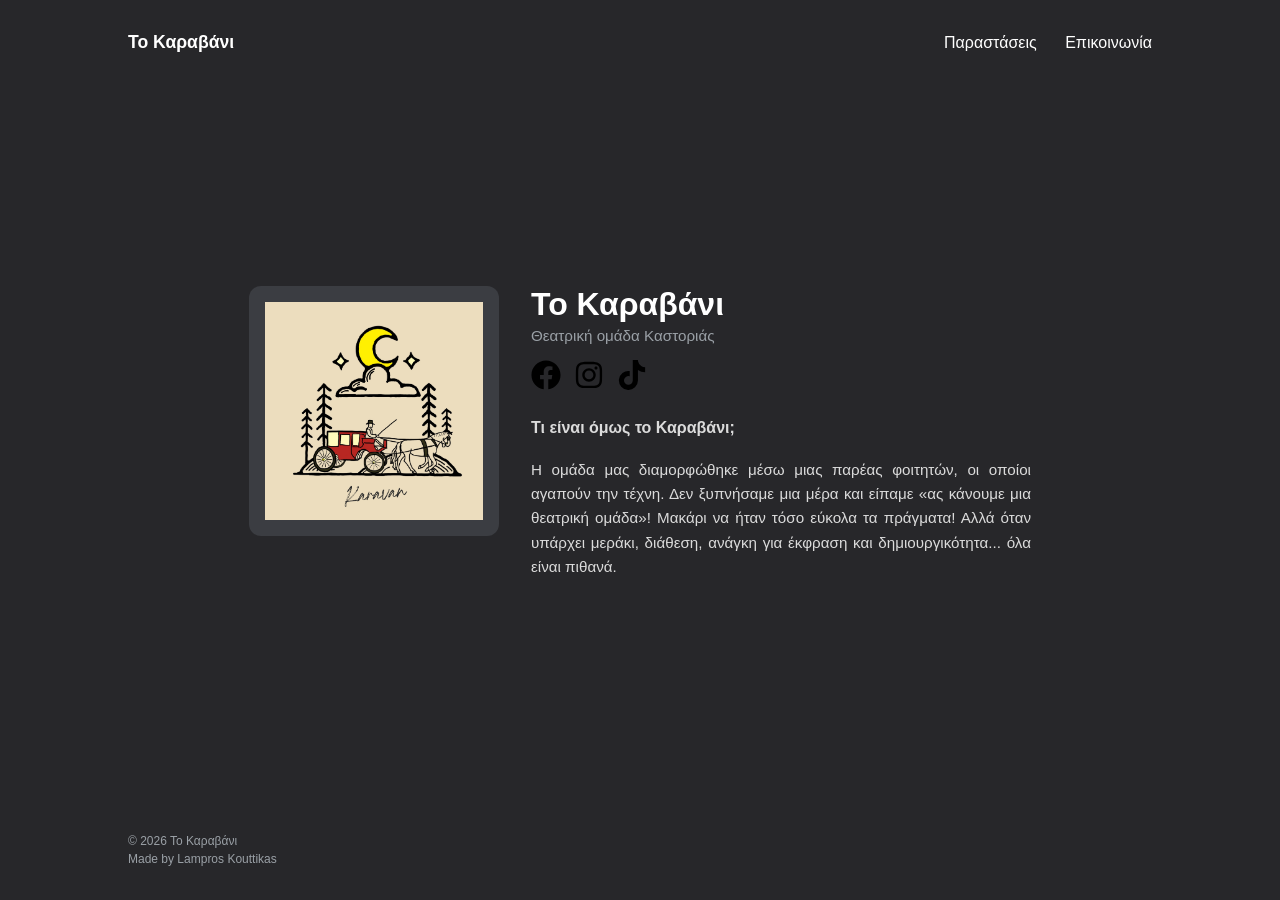
<file: index.html>
<!-- HTML -->
<!doctype html>
<html lang="el">
    <head>
        <title>Αρχική</title>
        <meta charset="utf-8" />
        <meta name="viewport" content="width=device-width, initial-scale=1.0" />
        <meta name="robots" content="noindex">
        <link rel="stylesheet" href="style.css" />
        <link rel="icon" type="image/x-icon" href="assets/favicon.ico" />
    </head>
    <body>
        <header>
            <nav>
                <a href="index.html" class="logo-text" target="_self"
                    >Το Καραβάνι</a
                >
            </nav>
            <nav>
                <a href="performances.html" target="_self">Παραστάσεις</a>
                <a href="contact.html" target="_self">Επικοινωνία</a>
            </nav>
        </header>
        <main>
            <div class="container">
                <div class="logo">
                    <img
                        src="assets/karavani/karavani.png"
                        alt="Το Καραβάνι Logo"
                    />
                </div>
                <div class="container-text">
                    <h1>Το Καραβάνι</h1>
                    <div class="subtitle">Θεατρική ομάδα Καστοριάς</div>
                    <div class="social-icons">
                        <!--Facebook-->
                        <a
                            href="https://www.facebook.com/people/karavanikastoria/61577341261066/"
                            target="_blank"
                            rel="noopener noreferrer"
                        >
                            <img
                                border="0"
                                alt="Facebook | karavanikastoria"
                                src="assets/social_logo/facebook.svg"
                                width="30"
                                height="30"
                            />
                        </a>
                        <!--Instagram-->
                        <a
                            href="https://www.instagram.com/karavani.kastoria/"
                            target="_blank"
                            rel="noopener noreferrer"
                        >
                            <img
                                border="0"
                                alt="Instagram | karavani.kastoria"
                                src="assets/social_logo/instagram.svg"
                                width="30"
                                height="30"
                            />
                        </a>
                        <!--TikTok-->
                        <a
                            href="https://www.tiktok.com/@karavani.kastoria"
                            target="_blank"
                            rel="noopener noreferrer"
                        >
                            <img
                                border="0"
                                alt="TikTok | karavani.kastoria"
                                src="assets/social_logo/tiktok.svg"
                                width="30"
                                height="30"
                            />
                        </a>
                        <!--Youtube-->
                        <a
                            href="https://www.youtube.com/@tokaravanii"
                            target="_blank"
                            rel="noopener noreferrer"
                        >
                        </a>
                    </div>
                    <h4>Τι είναι όμως το Καραβάνι;</h4>
                    <p>
                        Η ομάδα μας διαμορφώθηκε μέσω μιας παρέας φοιτητών, οι
                        οποίοι αγαπούν την τέχνη. Δεν ξυπνήσαμε μια μέρα και
                        είπαμε «ας κάνουμε μια θεατρική ομάδα»! Μακάρι να ήταν
                        τόσο εύκολα τα πράγματα! Αλλά όταν υπάρχει μεράκι,
                        διάθεση, ανάγκη για έκφραση και δημιουργικότητα... όλα
                        είναι πιθανά.
                    </p>
                </div>
            </div>
        </main>
        <!--Footer-->
        <footer>
            <div class="copyright">
                &copy; 2026 Το Καραβάνι<br />Made by Lampros Kouttikas
            </div>
        </footer>
    </body>
</html>
</file>
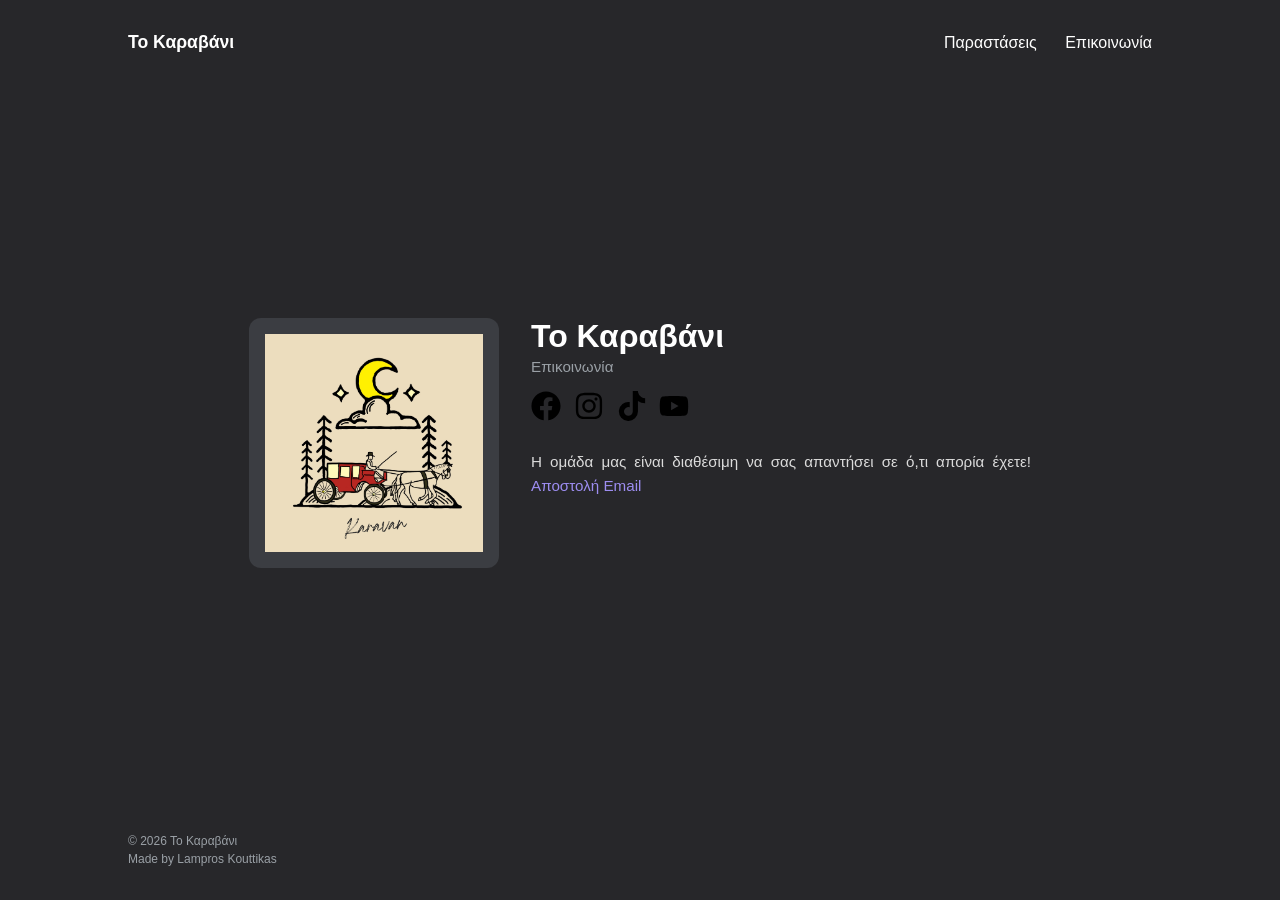
<file: contact.html>
<!-- HTML -->
<!doctype html>
<html lang="el">
    <head>
        <title>Επικοινωνία</title>
        <meta charset="utf-8" />
        <meta name="viewport" content="width=device-width, initial-scale=1.0" />
        <meta name="robots" content="noindex">
        <link rel="stylesheet" href="style.css" />
        <link rel="icon" type="image/x-icon" href="assets/favicon.ico" />
    </head>
    <body>
        <header>
            <nav>
                <a href="index.html" class="logo-text" target="_self"
                    >Το Καραβάνι</a
                >
            </nav>
            <nav>
                <a href="performances.html" target="_self">Παραστάσεις</a>
                <a href="contact.html" target="_self">Επικοινωνία</a>
            </nav>
        </header>
        <main>
            <div class="container">
                <div class="logo">
                    <img
                        src="assets/karavani/karavani.png"
                        alt="Το Καραβάνι Logo"
                    />
                </div>
                <div class="container-text">
                    <h1>Το Καραβάνι</h1>
                    <div class="subtitle">Επικοινωνία</div>
                    <div class="social-icons">
                        <!--Facebook-->
                        <a
                            href="https://www.facebook.com/people/karavanikastoria/61577341261066/"
                            target="_blank"
                            rel="noopener noreferrer"
                        >
                            <img
                                border="0"
                                alt="Facebook | karavanikastoria"
                                src="assets/social_logo/facebook.svg"
                                width="30"
                                height="30"
                            />
                        </a>
                        <!--Instagram-->
                        <a
                            href="https://www.instagram.com/karavani.kastoria/"
                            target="_blank"
                            rel="noopener noreferrer"
                        >
                            <img
                                border="0"
                                alt="Instagram | karavani.kastoria"
                                src="assets/social_logo/instagram.svg"
                                width="30"
                                height="30"
                            />
                        </a>
                        <!--TikTok-->
                        <a
                            href="https://www.tiktok.com/@karavani.kastoria"
                            target="_blank"
                            rel="noopener noreferrer"
                        >
                            <img
                                border="0"
                                alt="TikTok | karavani.kastoria"
                                src="assets/social_logo/tiktok.svg"
                                width="30"
                                height="30"
                            />
                        </a>
                        <!--Youtube-->
                        <a
                            href="https://www.youtube.com/@tokaravanii"
                            target="_blank"
                            rel="noopener noreferrer"
                        >
                            <img
                                border="0"
                                alt="YouTube | tokaravanii"
                                src="assets/social_logo/youtube.svg"
                                width="30"
                                height="30"
                            />
                        </a>
                    </div>
                    <p>
                        Η ομάδα μας είναι διαθέσιμη να σας απαντήσει σε ό,τι
                        απορία έχετε!
                        <a href="mailto:tokaravani76@gmail.com" target="_top">
                            Αποστολή Email</a
                        >
                    </p>
                </div>
            </div>
        </main>
        <!--Footer-->
        <footer>
            <div class="copyright">
                &copy; 2026 Το Καραβάνι<br />Made by Lampros Kouttikas
            </div>
        </footer>
    </body>
</html>
</file>
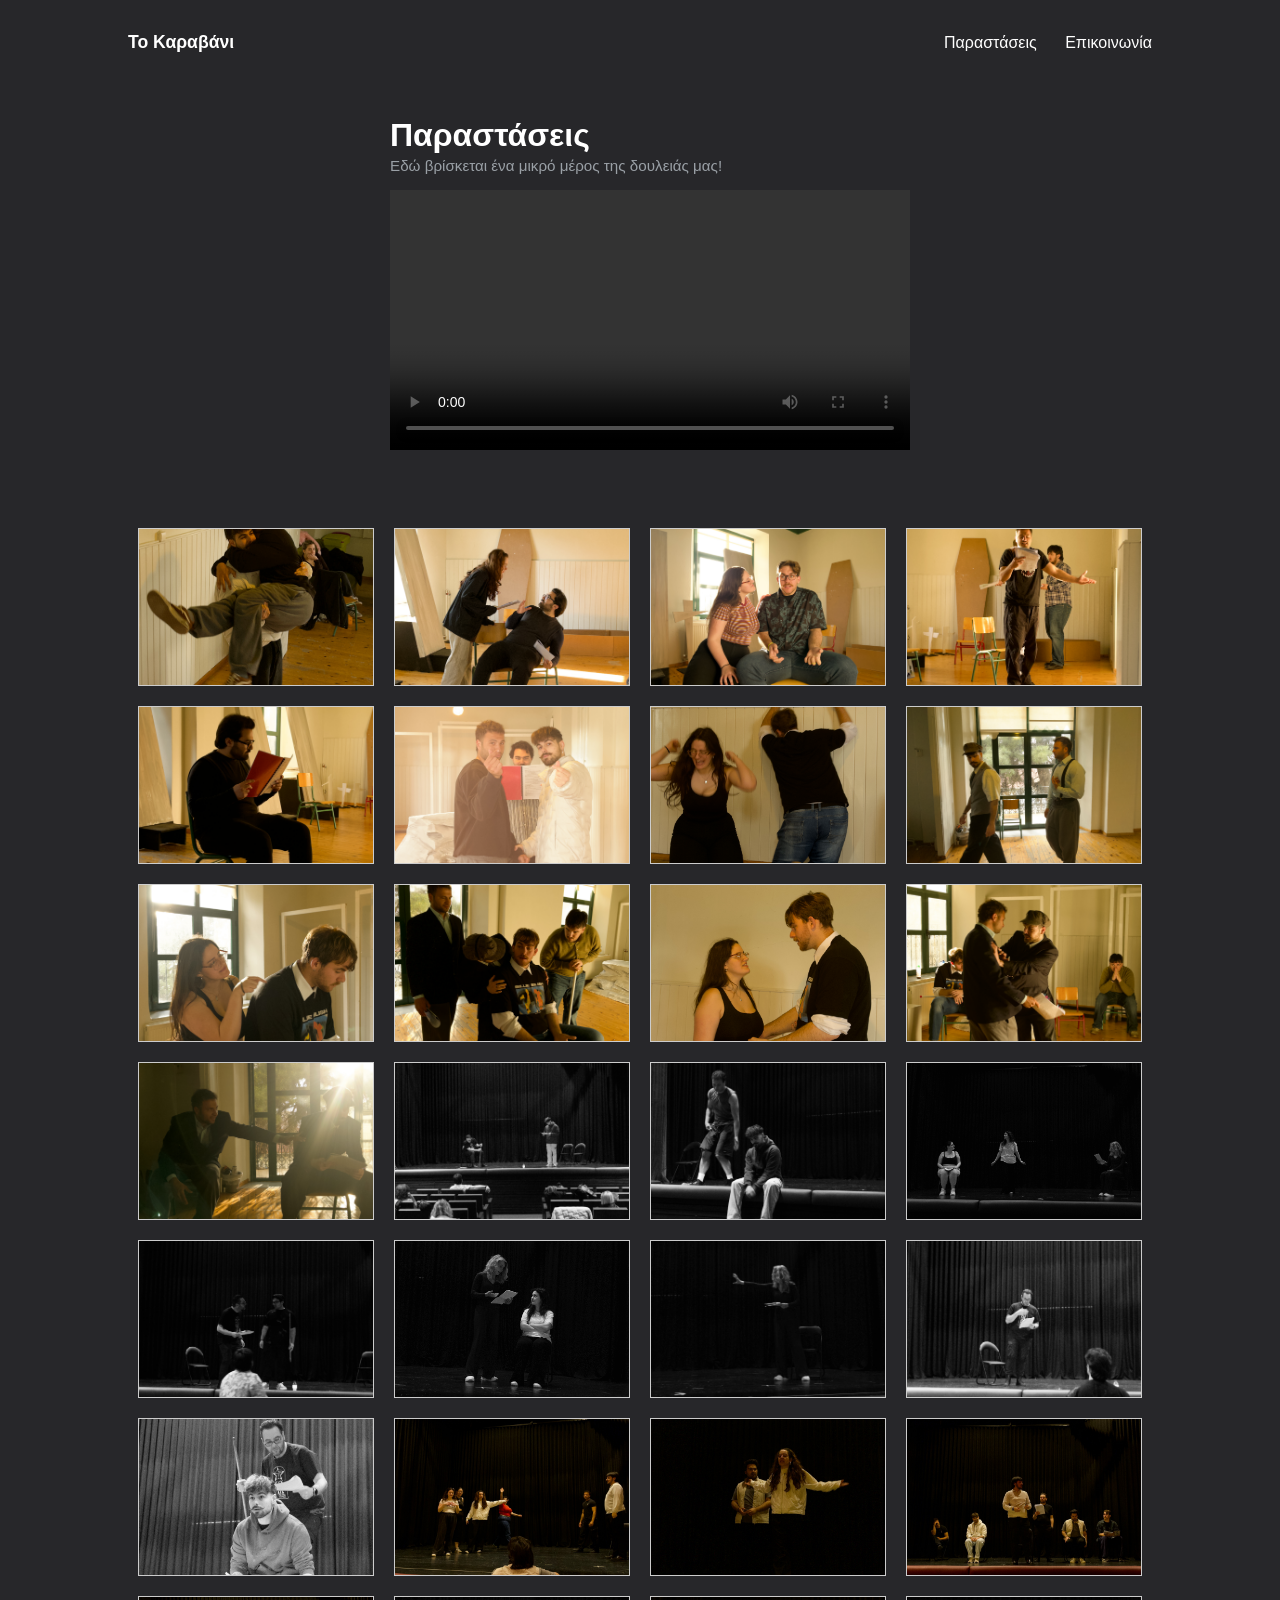
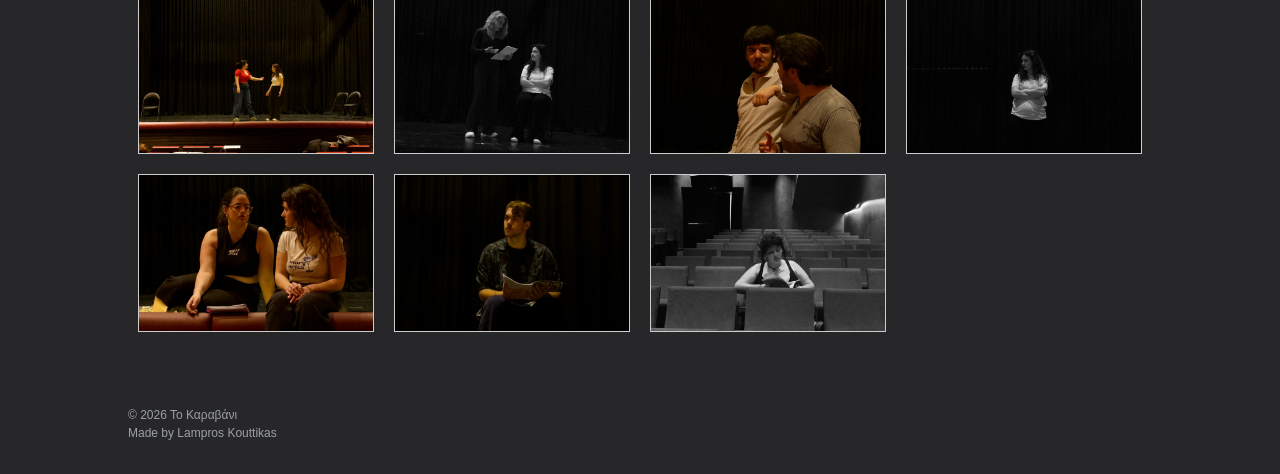
<file: performances.html>
<!-- HTML -->
<!doctype html>
<html lang="el">
    <head>
        <title>Παραστάσεις</title>
        <meta charset="utf-8" />
        <meta name="viewport" content="width=device-width, initial-scale=1.0" />
        <meta name="robots" content="noindex">
        <link rel="stylesheet" href="style.css" />
        <link rel="icon" type="image/x-icon" href="assets/favicon.ico" />
    </head>
    <body>
        <header>
            <nav>
                <a href="index.html" class="logo-text" target="_self"
                    >Το Καραβάνι</a
                >
            </nav>
            <nav>
                <a href="performances.html" target="_self">Παραστάσεις</a>
                <a href="contact.html" target="_self">Επικοινωνία</a>
            </nav>
        </header>
        <main>
            <div class="container">
                <div class="container-text">
                    <h1>Παραστάσεις</h1>
                    <div class="subtitle">
                        Εδώ βρίσκεται ένα μικρό μέρος της δουλειάς μας!
                    </div>
                    <video width="520" controls>
                        <source
                            src="assets/video/karavani_prom.mp4"
                            type="video/mp4"
                        />
                        Το πρόγραμμα περιήγησης σας δεν υποστηρίζει την
                        αναπαραγωγή βίντεο.
                    </video>
                </div>
            </div>
        </main>
        <!-- Image Gallery -->
        <div class="gallery-container">
            <div class="responsive">
                <div class="gallery">
                    <a target="_blank" href="assets/karavani/img01.jpg">
                        <img src="assets/karavani/img01.jpg" alt="Πρόβα" />
                    </a>
                </div>
            </div>

            <div class="responsive">
                <div class="gallery">
                    <a target="_blank" href="assets/karavani/img02.jpg">
                        <img src="assets/karavani/img02.jpg" alt="Πρόβα" />
                    </a>
                </div>
            </div>

            <div class="responsive">
                <div class="gallery">
                    <a target="_blank" href="assets/karavani/img03.jpg">
                        <img src="assets/karavani/img03.jpg" alt="Πρόβα" />
                    </a>
                </div>
            </div>

            <div class="responsive">
                <div class="gallery">
                    <a target="_blank" href="assets/karavani/img04.jpg">
                        <img src="assets/karavani/img04.jpg" alt="Πρόβα" />
                    </a>
                </div>
            </div>

            <div class="responsive">
                <div class="gallery">
                    <a target="_blank" href="assets/karavani/img05.jpg">
                        <img src="assets/karavani/img05.jpg" alt="Πρόβα" />
                    </a>
                </div>
            </div>

            <div class="responsive">
                <div class="gallery">
                    <a target="_blank" href="assets/karavani/img06.jpg">
                        <img src="assets/karavani/img06.jpg" alt="Πρόβα" />
                    </a>
                </div>
            </div>

            <div class="responsive">
                <div class="gallery">
                    <a target="_blank" href="assets/karavani/img07.jpg">
                        <img src="assets/karavani/img07.jpg" alt="Πρόβα" />
                    </a>
                </div>
            </div>

            <div class="responsive">
                <div class="gallery">
                    <a target="_blank" href="assets/karavani/img08.jpg">
                        <img src="assets/karavani/img08.jpg" alt="Πρόβα" />
                    </a>
                </div>
            </div>

            <div class="responsive">
                <div class="gallery">
                    <a target="_blank" href="assets/karavani/img09.jpg">
                        <img src="assets/karavani/img09.jpg" alt="Πρόβα" />
                    </a>
                </div>
            </div>

            <div class="responsive">
                <div class="gallery">
                    <a target="_blank" href="assets/karavani/img10.jpg">
                        <img src="assets/karavani/img10.jpg" alt="Πρόβα" />
                    </a>
                </div>
            </div>

            <div class="responsive">
                <div class="gallery">
                    <a target="_blank" href="assets/karavani/img11.jpg">
                        <img src="assets/karavani/img11.jpg" alt="Πρόβα" />
                    </a>
                </div>
            </div>

            <div class="responsive">
                <div class="gallery">
                    <a target="_blank" href="assets/karavani/img12.jpg">
                        <img src="assets/karavani/img12.jpg" alt="Πρόβα" />
                    </a>
                </div>
            </div>

            <div class="responsive">
                <div class="gallery">
                    <a target="_blank" href="assets/karavani/img13.jpg">
                        <img src="assets/karavani/img13.jpg" alt="Πρόβα" />
                    </a>
                </div>
            </div>

            <div class="responsive">
                <div class="gallery">
                    <a target="_blank" href="assets/karavani/img14.jpg">
                        <img src="assets/karavani/img14.jpg" alt="Πρόβα" />
                    </a>
                </div>
            </div>

            <div class="responsive">
                <div class="gallery">
                    <a target="_blank" href="assets/karavani/img15.jpg">
                        <img src="assets/karavani/img15.jpg" alt="Πρόβα" />
                    </a>
                </div>
            </div>

            <div class="responsive">
                <div class="gallery">
                    <a target="_blank" href="assets/karavani/img16.jpg">
                        <img src="assets/karavani/img16.jpg" alt="Πρόβα" />
                    </a>
                </div>
            </div>

            <div class="responsive">
                <div class="gallery">
                    <a target="_blank" href="assets/karavani/img17.jpg">
                        <img src="assets/karavani/img17.jpg" alt="Πρόβα" />
                    </a>
                </div>
            </div>

            <div class="responsive">
                <div class="gallery">
                    <a target="_blank" href="assets/karavani/img18.jpg">
                        <img src="assets/karavani/img18.jpg" alt="Πρόβα" />
                    </a>
                </div>
            </div>

            <div class="responsive">
                <div class="gallery">
                    <a target="_blank" href="assets/karavani/img19.jpg">
                        <img src="assets/karavani/img19.jpg" alt="Πρόβα" />
                    </a>
                </div>
            </div>

            <div class="responsive">
                <div class="gallery">
                    <a target="_blank" href="assets/karavani/img20.jpg">
                        <img src="assets/karavani/img20.jpg" alt="Πρόβα" />
                    </a>
                </div>
            </div>

            <div class="responsive">
                <div class="gallery">
                    <a target="_blank" href="assets/karavani/img21.jpg">
                        <img src="assets/karavani/img21.jpg" alt="Πρόβα" />
                    </a>
                </div>
            </div>

            <div class="responsive">
                <div class="gallery">
                    <a target="_blank" href="assets/karavani/img22.jpg">
                        <img src="assets/karavani/img22.jpg" alt="Πρόβα" />
                    </a>
                </div>
            </div>

            <div class="responsive">
                <div class="gallery">
                    <a target="_blank" href="assets/karavani/img23.jpg">
                        <img src="assets/karavani/img23.jpg" alt="Πρόβα" />
                    </a>
                </div>
            </div>

            <div class="responsive">
                <div class="gallery">
                    <a target="_blank" href="assets/karavani/img24.jpg">
                        <img src="assets/karavani/img24.jpg" alt="Πρόβα" />
                    </a>
                </div>
            </div>

            <div class="responsive">
                <div class="gallery">
                    <a target="_blank" href="assets/karavani/img25.jpg">
                        <img src="assets/karavani/img25.jpg" alt="Πρόβα" />
                    </a>
                </div>
            </div>

            <div class="responsive">
                <div class="gallery">
                    <a target="_blank" href="assets/karavani/img26.jpg">
                        <img src="assets/karavani/img26.jpg" alt="Πρόβα" />
                    </a>
                </div>
            </div>

            <div class="responsive">
                <div class="gallery">
                    <a target="_blank" href="assets/karavani/img27.jpg">
                        <img src="assets/karavani/img27.jpg" alt="Πρόβα" />
                    </a>
                </div>
            </div>

            <div class="responsive">
                <div class="gallery">
                    <a target="_blank" href="assets/karavani/img28.jpg">
                        <img src="assets/karavani/img28.jpg" alt="Πρόβα" />
                    </a>
                </div>
            </div>

            <div class="responsive">
                <div class="gallery">
                    <a target="_blank" href="assets/karavani/img29.jpg">
                        <img src="assets/karavani/img29.jpg" alt="Πρόβα" />
                    </a>
                </div>
            </div>

            <div class="responsive">
                <div class="gallery">
                    <a target="_blank" href="assets/karavani/img30.jpg">
                        <img src="assets/karavani/img30.jpg" alt="Πρόβα" />
                    </a>
                </div>
            </div>

            <div class="responsive">
                <div class="gallery">
                    <a target="_blank" href="assets/karavani/img31.jpg">
                        <img src="assets/karavani/img31.jpg" alt="Πρόβα" />
                    </a>
                </div>
            </div>
        </div>
        <!--Footer-->
        <footer>
            <div class="copyright">
                &copy; 2026 Το Καραβάνι<br />Made by Lampros Kouttikas
            </div>
        </footer>
    </body>
</html>
</file>
<file: style.css>
/*

CSS

*/

@charset "utf-8";

/* Base styles */
body {
    margin: 0;
    padding: 0;
    background-color: #27272a; /* Dark gray background */
    color: #dbdbdb; /* Light gray text */
    font-family:
        -apple-system, BlinkMacSystemFont, "Segoe UI", Roboto, Helvetica, Arial,
        sans-serif;
    display: flex;
    flex-direction: column;
    min-height: 100vh;
}

/* Header / Navbar */
header {
    display: flex;
    justify-content: space-between;
    align-items: center;
    padding: 2rem 10%;
}

nav a {
    color: #ffffff;
    margin-left: 1.5rem;
    font-weight: 500;
}

/* Link styles */
a {
    color: #9d8df1; /* Purple/blue links */
    text-decoration: none;
}

a:hover {
    text-decoration: underline;
}

/* Main Layout Grid/Flex */
main {
    flex: 1;
    display: flex;
    justify-content: center;
    align-items: center;
    padding: 2rem;
}

.container {
    display: flex;
    align-items: flex-start;
    gap: 2rem;
    max-width: 800px;
}

.container-text {
    max-width: 500px;
}

.container-text h1 {
    color: #ffffff;
    font-size: 2rem;
    margin: 0 0 0.2rem 0;
}

.container-text p {
    line-height: 1.6;
    font-size: 0.95rem;
    margin-bottom: 1.2rem;
    text-align: justify;
}

.logo {
    width: 250px;
    flex-shrink: 0;
    overflow: hidden;
    display: flex;
    justify-content: center;
    align-items: center;
    background-color: #3b3d42;
    padding: 1rem;
    border-radius: 12px;
}

.logo-text {
    font-weight: bold;
    color: #ffffff;
    font-size: 1.1rem;
    margin-left: 0;
}

.logo img {
    width: 100%;
    height: auto;
    display: block;
}

.subtitle {
    color: #9aa0a6;
    margin-bottom: 1rem;
    font-size: 0.95rem;
}

/* Social Media Icons */
.social-icons {
    display: flex;
    gap: 0.8rem;
    margin-bottom: 1.5rem;
    color: #9aa0a6;
    font-size: 1.2rem;
}

/* Footer */
footer {
    padding: 2rem 10%;
    font-size: 0.85rem;
    color: #9aa0a6;
    margin-top: auto;
}

.copyright {
    font-size: 0.75rem;
    line-height: 1.5;
}

/* Responsive Design */
@media (max-width: 768px) {
    .container {
        flex-direction: column;
        align-items: center;
        text-align: center;
    }
    .social-icons {
        justify-content: center;
    }
}

/* Dedicated Image Galley */
.gallery-container {
    display: flex;
    flex-wrap: wrap;
    padding: 0 10%;
    margin: 2rem 0;
    width: 100%;
}

/* Dedicated Image Gallery */
div.gallery {
    border: 1px solid #ccc;
}

div.gallery:hover {
    border: 1px solid #777;
}

div.gallery img {
    width: 100%;
    aspect-ratio: 3 / 2;
    object-fit: cover;
    display: block;
}

div.desc {
    padding: 15px;
    text-align: center;
}

* {
    box-sizing: border-box;
}

.responsive {
    padding: 10px;
    width: 25%;
}

/* Responsive Design */
@media only screen and (max-width: 700px) {
    .responsive {
        width: 50%;
    }
}

@media only screen and (max-width: 500px) {
    .responsive {
        width: 100%;
    }
}
</file>
